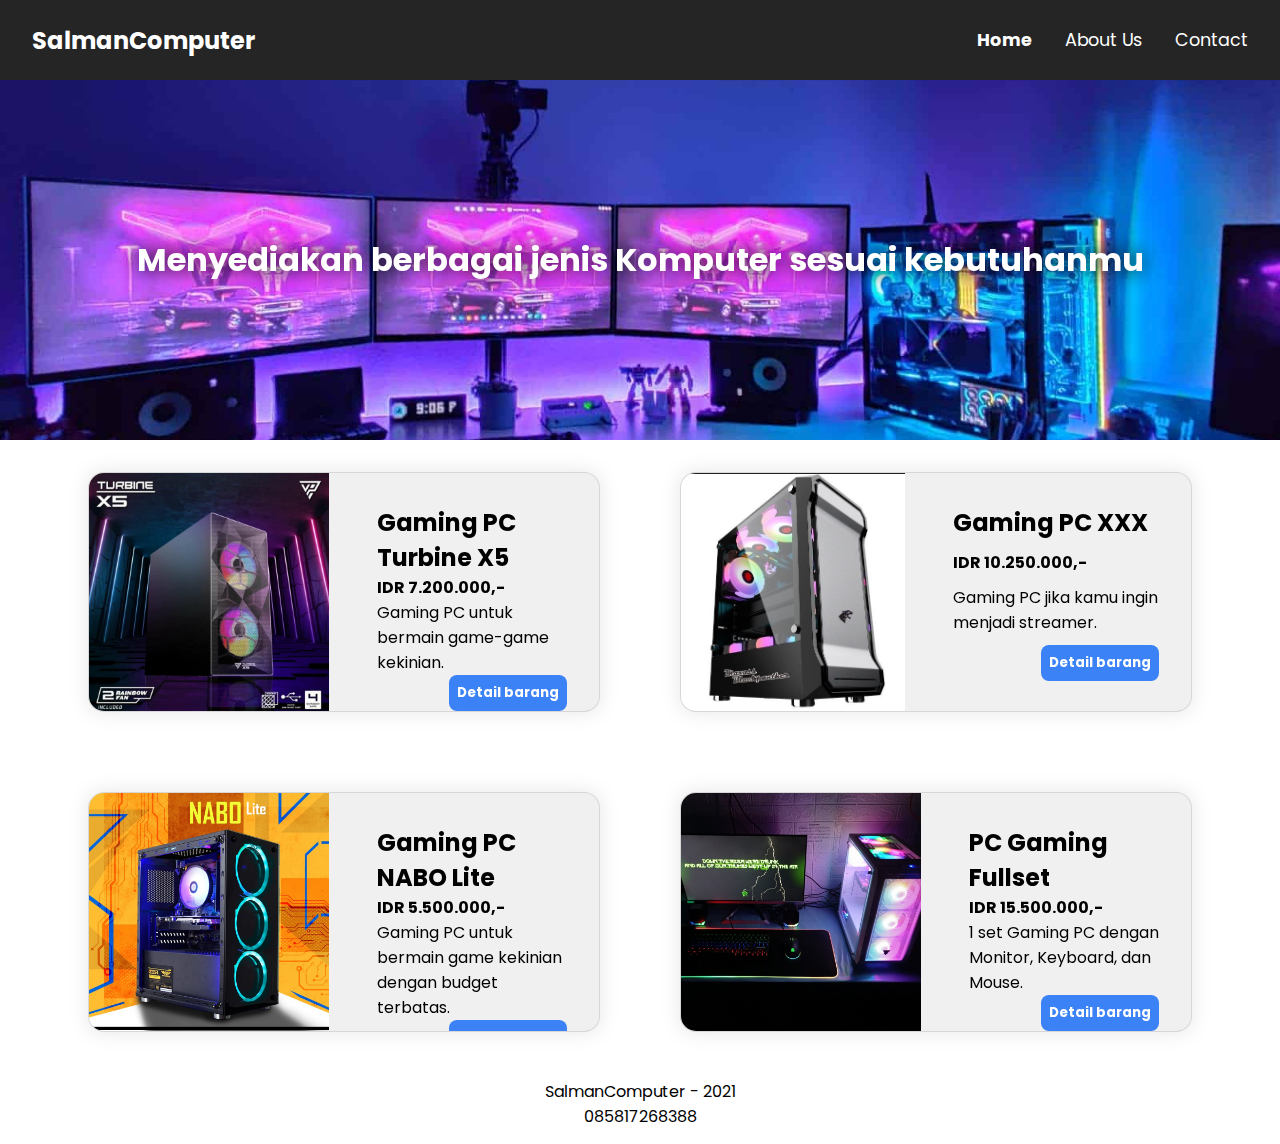
<file: projectku/index.html>
<!DOCTYPE html>
<html lang="en">
	<head>
		<meta charset="UTF-8" />
		<title>SalmanComputer</title>

		<link rel="stylesheet" href="style.css" />
		<script src="script.js" defer></script>
	</head>
	<body onload="indexGantiText()">
		<nav>
			<span class="logo">SalmanComputer</span>
			<div class="menu">
				<a href="index.html" class="menu active">Home</a>
				<a href="about.html" class="menu">About Us</a>
				<a href="contact.html" class="menu">Contact</a>
			</div>
		</nav>
		<div class="tengah">
			<h2 id="textTengah" class="hilang">Menyediakan berbagai jenis Komputer sesuai kebutuhanmu</h2>
		</div>
		<div class="konten">
			<div class="barang">
				<img src="img/1.jpg" alt="" class="preview" />
				<div class="detail">
					<h2>Gaming PC Turbine X5</h2>
					<h4>IDR 7.200.000,-</h4>
					<span>Gaming PC untuk bermain game-game kekinian.</span>
					<a href="produk/1.html"><button>Detail barang</button></a>
				</div>
			</div>
			<div class="barang">
				<img src="img/2.jpg" alt="" class="preview" />
				<div class="detail">
					<h2>Gaming PC XXX</h2>
					<h4>IDR 10.250.000,-</h4>
					<span>Gaming PC jika kamu ingin menjadi streamer.</span>
					<a href="produk/2.html"><button>Detail barang</button></a>
				</div>
			</div>
			<div class="barang">
				<img src="img/3.jpg" alt="" class="preview" />
				<div class="detail">
					<h2>Gaming PC NABO Lite</h2>
					<h4>IDR 5.500.000,-</h4>
					<span>Gaming PC untuk bermain game kekinian dengan budget terbatas.</span>
					<a href="produk/3.html"><button>Detail barang</button></a>
				</div>
			</div>
			<div class="barang">
				<img src="img/4.jpg" alt="" class="preview" />
				<div class="detail">
					<h2>PC Gaming Fullset</h2>
					<h4>IDR 15.500.000,-</h4>
					<span>1 set Gaming PC dengan Monitor, Keyboard, dan Mouse.</span>
					<a href="produk/4.html"><button>Detail barang</button></a>
				</div>
			</div>
		</div>
		<div class="footer">
			<span>SalmanComputer - 2021</span>
			<span id="tanggal"></span>
			<span>085817268388</span>
		</div>
	</body>
	<script>
	</script>
</html>
</file>
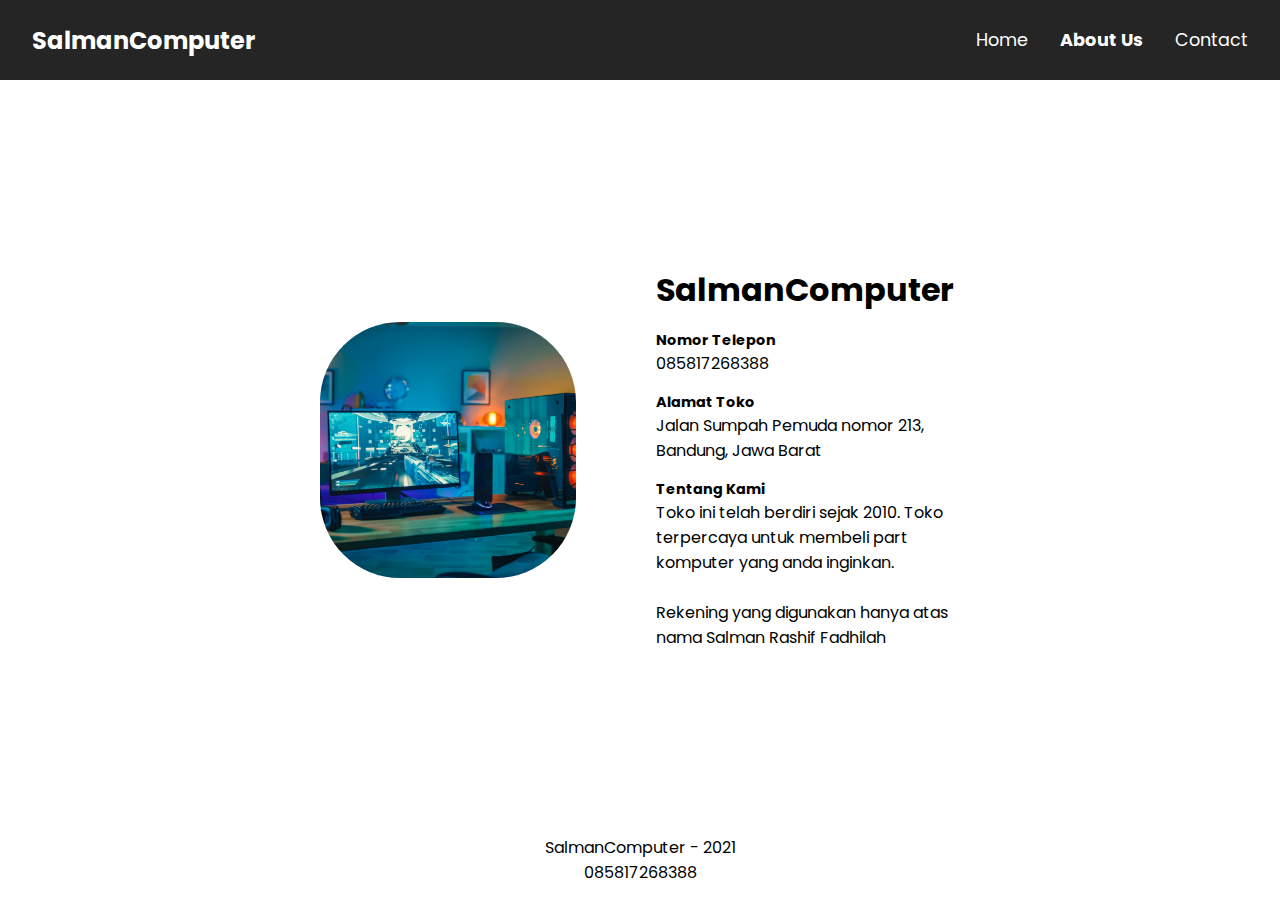
<file: projectku/about.html>
<!DOCTYPE html>
<html lang="en">
	<head>
		<meta charset="UTF-8" />
		<title>Tentang Kami - SalmanComputer</title>

		<link rel="stylesheet" href="style.css" />
		<script src="script.js" defer></script>
	</head>
	<body>
		<nav>
			<span class="logo">SalmanComputer</span>
			<div class="menu">
				<a href="index.html" class="menu">Home</a>
				<a href="about.html" class="menu active">About Us</a>
				<a href="contact.html" class="menu">Contact</a>
			</div>
		</nav>
		<div class="konten">
			<div class="about">
				<img src="img/about.jpg" alt="" />
				<div class="tentang">
					<h1>SalmanComputer</h1>
					<label>Nomor Telepon</label>
					<span>085817268388</span>
					<label>Alamat Toko</label>
					<span>Jalan Sumpah Pemuda nomor 213, Bandung, Jawa Barat</span>
					<label>Tentang Kami</label>
					<p
						>Toko ini telah berdiri sejak 2010. Toko terpercaya untuk membeli part komputer yang anda inginkan.<br /><br />Rekening yang digunakan hanya atas
						nama Salman Rashif Fadhilah</p
					>
				</div>
			</div>
		</div>
		<div class="footer">
			<span>SalmanComputer - 2021</span>
			<span id="tanggal"></span>
			<span>085817268388</span>
		</div>
	</body>

	<script></script>
</html>
</file>
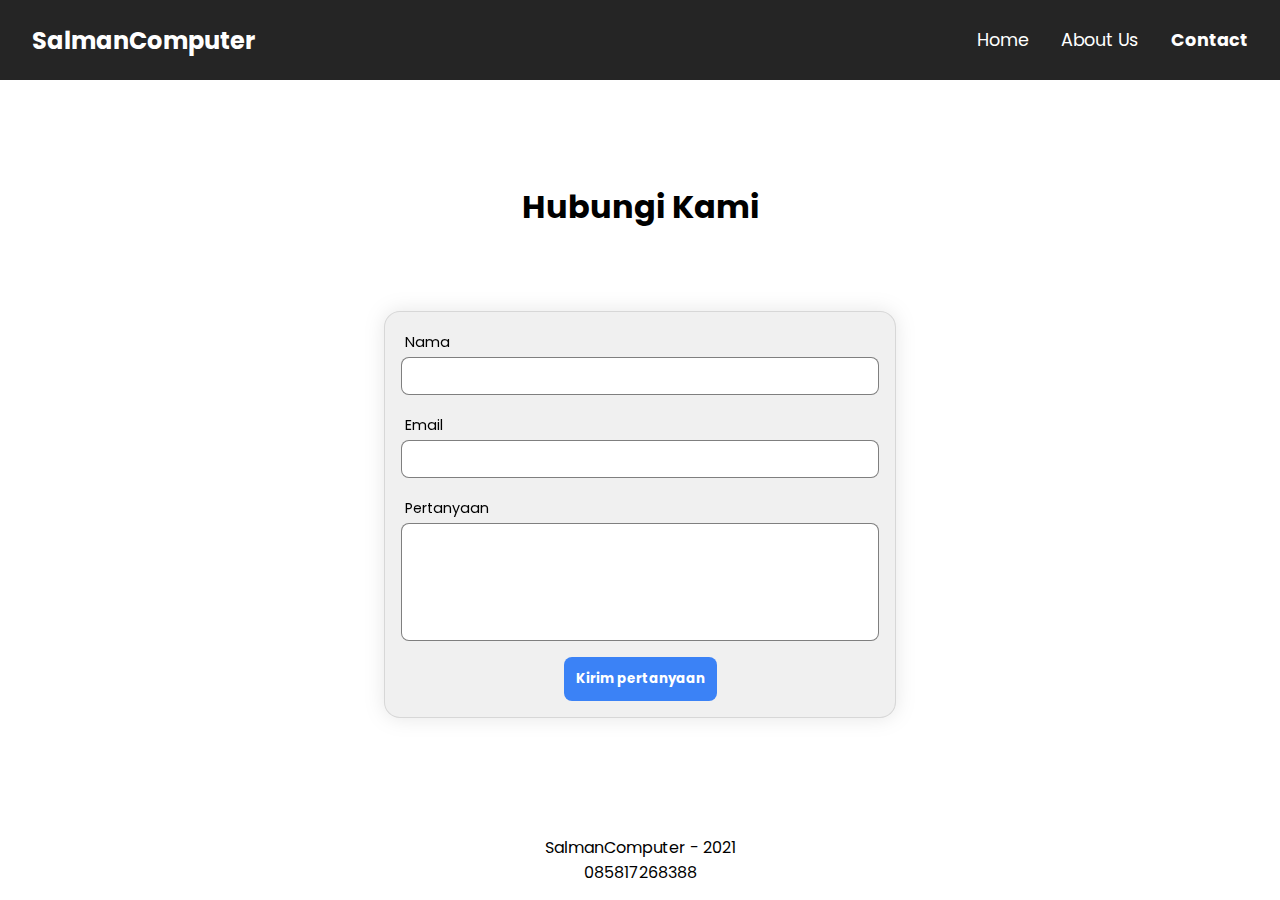
<file: projectku/contact.html>
<!DOCTYPE html>
<html lang="en">
	<head>
		<meta charset="UTF-8" />
		<title>Kontak - SalmanComputer</title>

		<link rel="stylesheet" href="style.css" />
		<script src="script.js" defer></script>
	</head>
	<body>
		<nav>
			<span class="logo">SalmanComputer</span>
			<div class="menu">
				<a href="index.html" class="menu">Home</a>
				<a href="about.html" class="menu">About Us</a>
				<a href="contact.html" class="menu active">Contact</a>
			</div>
		</nav>
		<div class="konten" style="flex-direction: column">
			<h1>Hubungi Kami</h1>
			<form action="">
				<label for="nama">Nama </label>
				<input type="text" name="nama" id="nama" autocomplete="off" required />
				<label for="email">Email</label>
				<input type="email" name="email" id="email" autocomplete="off" required />
				<label for="pertanyaan">Pertanyaan</label>
				<textarea name="pertanyaan" id="pertanyaan" rows="5" required></textarea>

				<button type="submit">Kirim pertanyaan</button>
			</form>
		</div>
		<div class="footer">
			<span>SalmanComputer - 2021</span>
			<span id="tanggal"></span>
			<span>085817268388</span>
		</div>
	</body>

	<script></script>
</html>
</file>
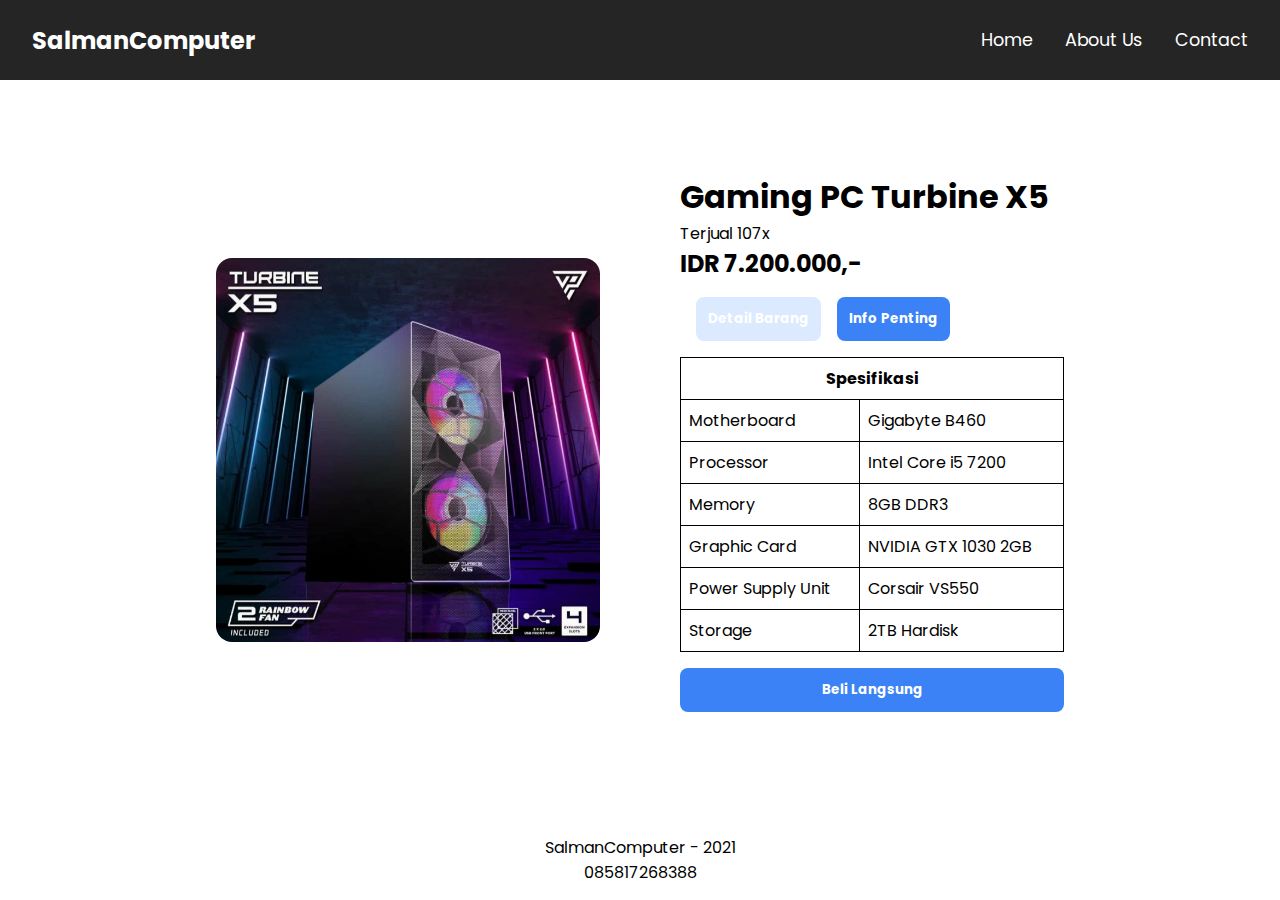
<file: projectku/produk/1.html>
<!DOCTYPE html>
<html lang="en">
	<head>
		<meta charset="UTF-8" />
		<title>Gaming PC Turbine X5 - SalmanComputer</title>

		<link rel="stylesheet" href="../style.css" />
		<script src="../script.js" defer></script>
	</head>
	<body>
		<nav>
			<span class="logo">SalmanComputer</span>
			<div class="menu">
				<a href="../index.html" class="menu">Home</a>
				<a href="../about.html" class="menu">About Us</a>
				<a href="../contact.html" class="menu">Contact</a>
			</div>
		</nav>
		<div class="konten">
			<div class="produk">
				<img src="../img/1.jpg" alt="komputer" />
				<div class="detailBarang">
					<div class="header">
						<h1>Gaming PC Turbine X5</h1>
						<span>Terjual 107x</span>
						<h2>IDR 7.200.000,-</h2>
					</div>

					<div class="tab">
						<button id="detail" disabled onclick="bukaDetail()">Detail Barang</button>
						<button id="info" onclick="bukaInfo()">Info Penting</button>
					</div>
					<div class="tabDetail">
						<table>
							<tr>
								<th colspan="2">Spesifikasi</th>
							</tr>
							<tr>
								<td>Motherboard</td>
								<td>Gigabyte B460</td>
							</tr>
							<tr>
								<td>Processor</td>
								<td>Intel Core i5 7200</td>
							</tr>
							<tr>
								<td>Memory</td>
								<td>8GB DDR3</td>
							</tr>
							<tr>
								<td>Graphic Card</td>
								<td>NVIDIA GTX 1030 2GB</td>
							</tr>
							<tr>
								<td>Power Supply Unit</td>
								<td>Corsair VS550</td>
							</tr>
							<tr>
								<td>Storage</td>
								<td>2TB Hardisk</td>
							</tr>
						</table>
					</div>
					<div class="tabInfo hidden">
						<p>
							・Untuk Standart pengiriman customer tidak perlu kawatir karena kita packing semakximal mungkin agar barang aman dari air dan kerusakan, SOP
							Packing bubble dan dus tebal pasti kita sertakan ketika packing. <br /><br />
							・Untuk pengiriman luar kota kita sangat menganjurkan menggunakan paket kayu di lapak yang telah kami sediakan agar barang aman dan selamat sampai
							tujuan. <br /><br />
							・Barang yang kami jual adalah new dan bergaransi resmi jadi ketika ada kendala jangan Jangan sungkan untuk menghubungi melalui Chat nomor kami.
						</p>
					</div>

					<button class="buy" onclick="bukaWhatsapp()">Beli Langsung</button>
				</div>
			</div>
		</div>
		<div class="footer">
			<span>SalmanComputer - 2021</span>
			<span id="tanggal"></span>
			<span>085817268388</span>
		</div>
	</body>

	<script></script>
</html>
</file>
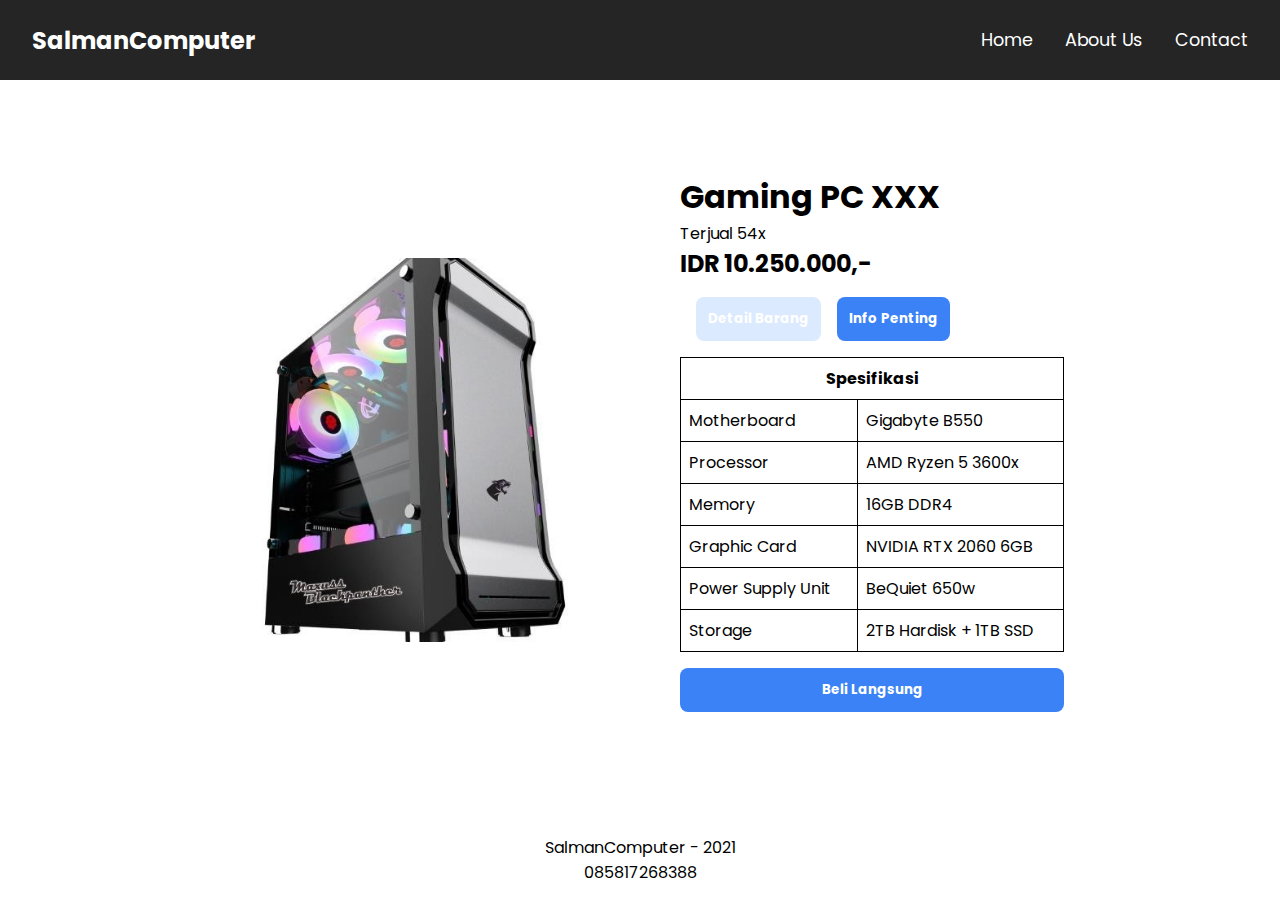
<file: projectku/produk/2.html>
<!DOCTYPE html>
<html lang="en">
	<head>
		<meta charset="UTF-8" />
		<title>Gaming PC XXX - SalmanComputer</title>

		<link rel="stylesheet" href="../style.css" />
		<script src="../script.js" defer></script>
	</head>
	<body>
		<nav>
			<span class="logo">SalmanComputer</span>
			<div class="menu">
				<a href="../index.html" class="menu">Home</a>
				<a href="../about.html" class="menu">About Us</a>
				<a href="../contact.html" class="menu">Contact</a>
			</div>
		</nav>
		<div class="konten">
			<div class="produk">
				<img src="../img/2.jpg" alt="komputer" />
				<div class="detailBarang">
					<div class="header">
						<h1>Gaming PC XXX</h1>
						<span>Terjual 54x</span>
						<h2>IDR 10.250.000,-</h2>
					</div>

					<div class="tab">
						<button id="detail" disabled onclick="bukaDetail()">Detail Barang</button>
						<button id="info" onclick="bukaInfo()">Info Penting</button>
					</div>
					<div class="tabDetail">
						<table>
							<tr>
								<th colspan="2">Spesifikasi</th>
							</tr>
							<tr>
								<td>Motherboard</td>
								<td>Gigabyte B550</td>
							</tr>
							<tr>
								<td>Processor</td>
								<td>AMD Ryzen 5 3600x</td>
							</tr>
							<tr>
								<td>Memory</td>
								<td>16GB DDR4</td>
							</tr>
							<tr>
								<td>Graphic Card</td>
								<td>NVIDIA RTX 2060 6GB</td>
							</tr>
							<tr>
								<td>Power Supply Unit</td>
								<td>BeQuiet 650w</td>
							</tr>
							<tr>
								<td>Storage</td>
								<td>2TB Hardisk + 1TB SSD</td>
							</tr>
						</table>
					</div>
					<div class="tabInfo hidden">
						<p>
							・Untuk Standart pengiriman customer tidak perlu kawatir karena kita packing semakximal mungkin agar barang aman dari air dan kerusakan, SOP
							Packing bubble dan dus tebal pasti kita sertakan ketika packing. <br /><br />
							・Untuk pengiriman luar kota kita sangat menganjurkan menggunakan paket kayu di lapak yang telah kami sediakan agar barang aman dan selamat sampai
							tujuan. <br /><br />
							・Barang yang kami jual adalah new dan bergaransi resmi jadi ketika ada kendala jangan Jangan sungkan untuk menghubungi melalui Chat nomor kami.
						</p>
					</div>

					<button class="buy" onclick="bukaWhatsapp()">Beli Langsung</button>
				</div>
			</div>
		</div>
		<div class="footer">
			<span>SalmanComputer - 2021</span>
			<span id="tanggal"></span>
			<span>085817268388</span>
		</div>
	</body>

	<script></script>
</html>
</file>
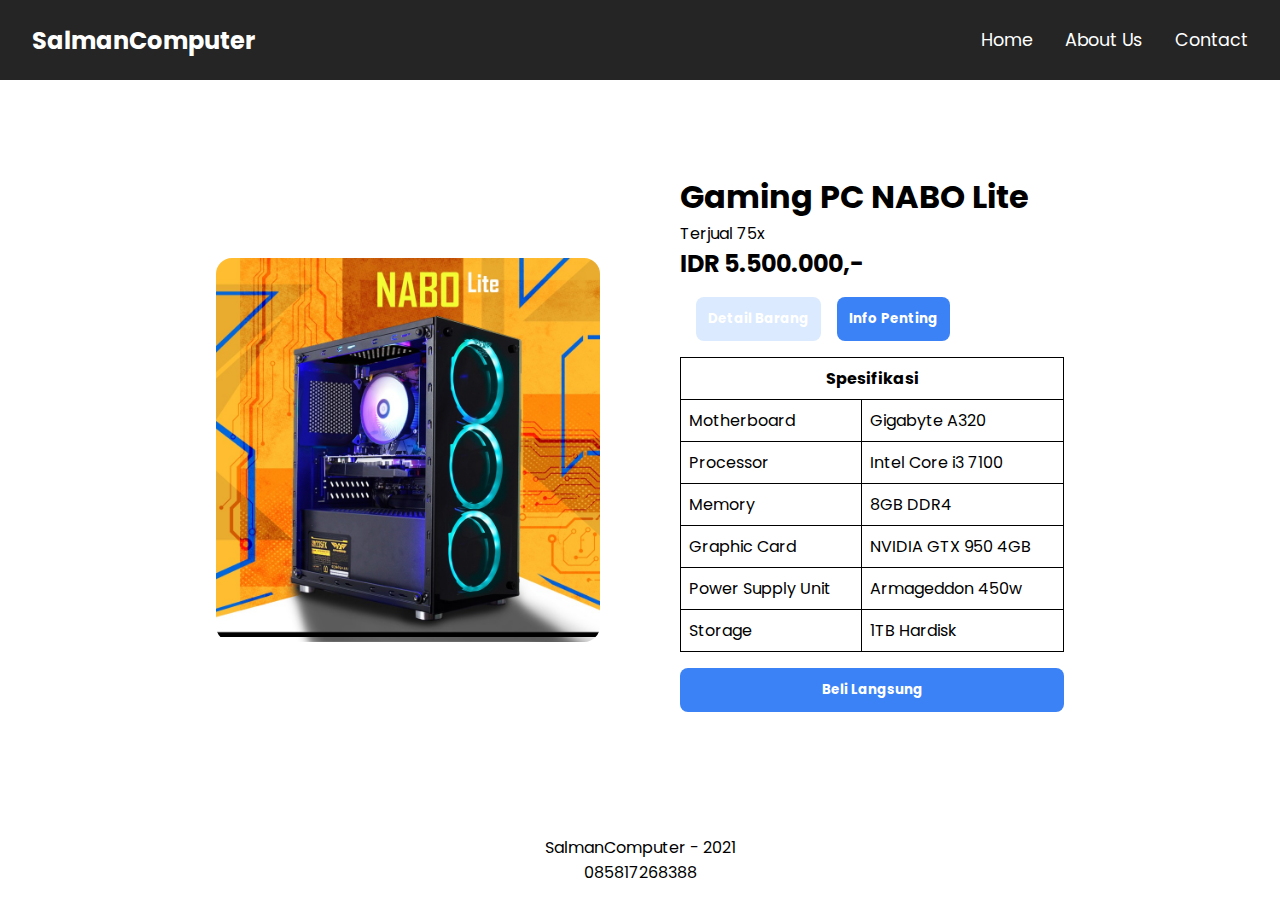
<file: projectku/produk/3.html>
<!DOCTYPE html>
<html lang="en">
	<head>
		<meta charset="UTF-8" />
		<title>Gaming PC NABO Lite - SalmanComputer</title>

		<link rel="stylesheet" href="../style.css" />
		<script src="../script.js" defer></script>
	</head>
	<body>
		<nav>
			<span class="logo">SalmanComputer</span>
			<div class="menu">
				<a href="../index.html" class="menu">Home</a>
				<a href="../about.html" class="menu">About Us</a>
				<a href="../contact.html" class="menu">Contact</a>
			</div>
		</nav>
		<div class="konten">
			<div class="produk">
				<img src="../img/3.jpg" alt="komputer" />
				<div class="detailBarang">
					<div class="header">
						<h1>Gaming PC NABO Lite</h1>
						<span>Terjual 75x</span>
						<h2>IDR 5.500.000,-</h2>
					</div>

					<div class="tab">
						<button id="detail" disabled onclick="bukaDetail()">Detail Barang</button>
						<button id="info" onclick="bukaInfo()">Info Penting</button>
					</div>
					<div class="tabDetail">
						<table>
							<tr>
								<th colspan="2">Spesifikasi</th>
							</tr>
							<tr>
								<td>Motherboard</td>
								<td>Gigabyte A320</td>
							</tr>
							<tr>
								<td>Processor</td>
								<td>Intel Core i3 7100</td>
							</tr>
							<tr>
								<td>Memory</td>
								<td>8GB DDR4</td>
							</tr>
							<tr>
								<td>Graphic Card</td>
								<td>NVIDIA GTX 950 4GB</td>
							</tr>
							<tr>
								<td>Power Supply Unit</td>
								<td>Armageddon 450w</td>
							</tr>
							<tr>
								<td>Storage</td>
								<td>1TB Hardisk</td>
							</tr>
						</table>
					</div>
					<div class="tabInfo hidden">
						<p>
							・Untuk Standart pengiriman customer tidak perlu kawatir karena kita packing semakximal mungkin agar barang aman dari air dan kerusakan, SOP
							Packing bubble dan dus tebal pasti kita sertakan ketika packing. <br /><br />
							・Untuk pengiriman luar kota kita sangat menganjurkan menggunakan paket kayu di lapak yang telah kami sediakan agar barang aman dan selamat sampai
							tujuan. <br /><br />
							・Barang yang kami jual adalah new dan bergaransi resmi jadi ketika ada kendala jangan Jangan sungkan untuk menghubungi melalui Chat nomor kami.
						</p>
					</div>

					<button class="buy" onclick="bukaWhatsapp()">Beli Langsung</button>
				</div>
			</div>
		</div>
		<div class="footer">
			<span>SalmanComputer - 2021</span>
			<span id="tanggal"></span>
			<span>085817268388</span>
		</div>
	</body>

	<script></script>
</html>
</file>
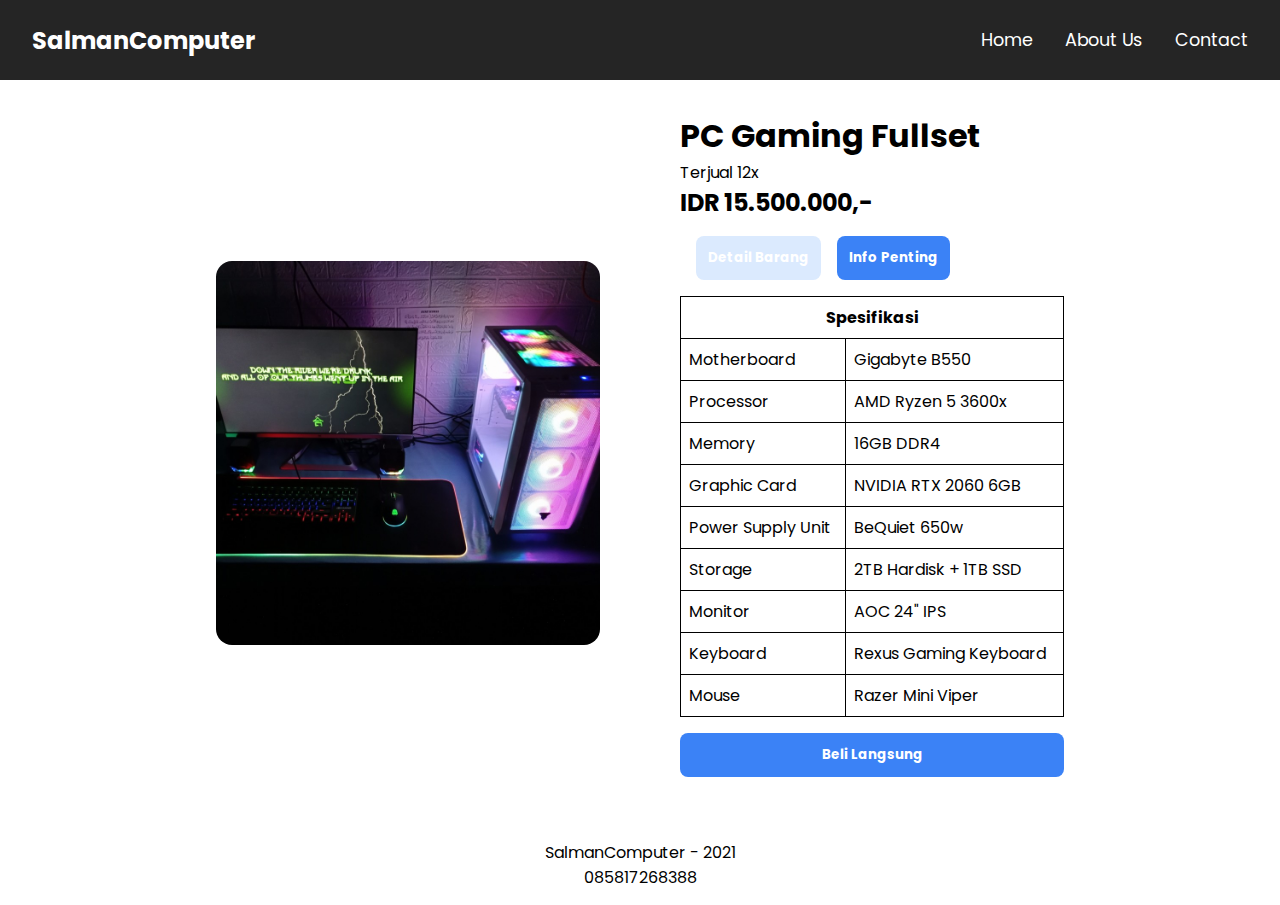
<file: projectku/produk/4.html>
<!DOCTYPE html>
<html lang="en">
	<head>
		<meta charset="UTF-8" />
		<title>SalmanComputer</title>

		<link rel="stylesheet" href="../style.css" />
		<script src="../script.js" defer></script>
	</head>
	<body>
		<nav>
			<span class="logo">SalmanComputer</span>
			<div class="menu">
				<a href="../index.html" class="menu">Home</a>
				<a href="../about.html" class="menu">About Us</a>
				<a href="../contact.html" class="menu">Contact</a>
			</div>
		</nav>
		<div class="konten">
			<div class="produk">
				<img src="../img/4.jpg" alt="komputer" />
				<div class="detailBarang">
					<div class="header">
						<h1>PC Gaming Fullset</h1>
						<span>Terjual 12x</span>
						<h2>IDR 15.500.000,-</h2>
					</div>

					<div class="tab">
						<button id="detail" disabled onclick="bukaDetail()">Detail Barang</button>
						<button id="info" onclick="bukaInfo()">Info Penting</button>
					</div>
					<div class="tabDetail">
						<table>
							<tr>
								<th colspan="2">Spesifikasi</th>
							</tr>
							<tr>
								<td>Motherboard</td>
								<td>Gigabyte B550</td>
							</tr>
							<tr>
								<td>Processor</td>
								<td>AMD Ryzen 5 3600x</td>
							</tr>
							<tr>
								<td>Memory</td>
								<td>16GB DDR4</td>
							</tr>
							<tr>
								<td>Graphic Card</td>
								<td>NVIDIA RTX 2060 6GB</td>
							</tr>
							<tr>
								<td>Power Supply Unit</td>
								<td>BeQuiet 650w</td>
							</tr>
							<tr>
								<td>Storage</td>
								<td>2TB Hardisk + 1TB SSD</td>
							</tr>
							<tr>
								<td>Monitor</td>
								<td>AOC 24" IPS</td>
							</tr>
							<tr>
								<td>Keyboard</td>
								<td>Rexus Gaming Keyboard</td>
							</tr>
							<tr>
								<td>Mouse</td>
								<td>Razer Mini Viper</td>
							</tr>
						</table>
					</div>
					<div class="tabInfo hidden">
						<p>
							・Untuk Standart pengiriman customer tidak perlu kawatir karena kita packing semakximal mungkin agar barang aman dari air dan kerusakan, SOP
							Packing bubble dan dus tebal pasti kita sertakan ketika packing. <br /><br />
							・Untuk pengiriman luar kota kita sangat menganjurkan menggunakan paket kayu di lapak yang telah kami sediakan agar barang aman dan selamat sampai
							tujuan. <br /><br />
							・Barang yang kami jual adalah new dan bergaransi resmi jadi ketika ada kendala jangan Jangan sungkan untuk menghubungi melalui Chat nomor kami.
						</p>
					</div>

					<button class="buy" onclick="bukaWhatsapp()">Beli Langsung</button>
				</div>
			</div>
		</div>
		<div class="footer">
			<span>SalmanComputer - 2021</span>
			<span id="tanggal"></span>
			<span>085817268388</span>
		</div>
	</body>

	<script></script>
</html>
</file>
<file: projectku/style.css>
@import url("https://fonts.googleapis.com/css2?family=Poppins:wght@200;400;600;700&display=swap");

* {
  padding: 0;
  margin: 0;
  -webkit-box-sizing: border-box;
  box-sizing: border-box;
  font-family: 'Poppins', sans-serif;
}

.hidden {
  display: none;
}

body {
  min-height: 100vh;
  display: -webkit-box;
  display: -ms-flexbox;
  display: flex;
  -webkit-box-orient: vertical;
  -webkit-box-direction: normal;
  -ms-flex-direction: column;
  flex-direction: column;
  -webkit-box-pack: justify;
  -ms-flex-pack: justify;
  justify-content: space-between;
}

nav {
  max-width: 100vw;
  height: 5rem;
  display: -webkit-box;
  display: -ms-flexbox;
  display: flex;
  -webkit-box-pack: justify;
  -ms-flex-pack: justify;
  justify-content: space-between;
  -webkit-box-align: center;
  -ms-flex-align: center;
  align-items: center;
  background: #252525;
}

nav span.logo {
  font-size: 1.5rem;
  font-weight: bold;
  color: white;
  margin: 2rem;
}

nav div.menu {
  margin: 2rem;
  font-size: 1.1rem;
  display: -webkit-box;
  display: -ms-flexbox;
  display: flex;
  gap: 2rem;
}

nav div.menu a.menu {
  color: white;
  text-decoration: none;
}

nav div.menu a.active {
  font-weight: bold;
}

div.tengah {
  width: 100vw;
  height: 40vh;
  display: -webkit-box;
  display: -ms-flexbox;
  display: flex;
  -webkit-box-pack: center;
  -ms-flex-pack: center;
  justify-content: center;
  -webkit-box-align: center;
  -ms-flex-align: center;
  align-items: center;
  background: url(img/tengah.jpg) no-repeat center center;
  background-size: cover;
}

div.tengah h2 {
  color: white;
  font-size: 2rem;
  -webkit-filter: drop-shadow(0 0 10px black);
  filter: drop-shadow(0 0 10px black);
  -webkit-transition: opacity 0.25s;
  transition: opacity 0.25s;
}

div.konten {
  background: #fff;
  margin: 2rem;
  display: -webkit-box;
  display: -ms-flexbox;
  display: flex;
  -ms-flex-wrap: wrap;
  flex-wrap: wrap;
  -webkit-box-pack: center;
  -ms-flex-pack: center;
  justify-content: center;
  -webkit-box-align: center;
  -ms-flex-align: center;
  align-items: center;
  gap: 5rem;
}

div.konten div.barang {
  max-width: 40vw;
  width: 80vw;
  height: 15rem;
  display: -webkit-box;
  display: -ms-flexbox;
  display: flex;
  -webkit-box-pack: center;
  -ms-flex-pack: center;
  justify-content: center;
  gap: 1rem;
  background: #f0f0f0;
  border: 1px solid rgba(0, 0, 0, 0.1);
  border-radius: 1rem;
  overflow: hidden;
  -webkit-filter: drop-shadow(0 0 10px rgba(0, 0, 0, 0.1));
  filter: drop-shadow(0 0 10px rgba(0, 0, 0, 0.1));
}

div.konten div.barang img {
  width: 15rem;
  height: 15rem;
}

div.konten div.barang div.detail {
  height: 15rem;
  width: 100%;
  display: -webkit-box;
  display: -ms-flexbox;
  display: flex;
  -webkit-box-orient: vertical;
  -webkit-box-direction: normal;
  -ms-flex-direction: column;
  flex-direction: column;
  -webkit-box-pack: justify;
  -ms-flex-pack: justify;
  justify-content: space-between;
  padding: 2rem;
}

div.konten div.barang div.detail a {
  margin-left: auto;
}

div.konten div.barang div.detail a button {
  padding: 0.5rem;
  border: none;
  outline: none;
  border-radius: 0.5rem;
  background: #3b82f6;
  color: white;
  font-weight: bold;
  cursor: pointer;
}

div.konten form {
  min-width: 40vw;
  max-width: 50vw;
  display: -webkit-box;
  display: -ms-flexbox;
  display: flex;
  -webkit-box-orient: vertical;
  -webkit-box-direction: normal;
  -ms-flex-direction: column;
  flex-direction: column;
  background: #f0f0f0;
  padding: 1rem;
  border-radius: 1rem;
  border: 1px solid rgba(0, 0, 0, 0.1);
  -webkit-filter: drop-shadow(0 0 10px rgba(0, 0, 0, 0.1));
  filter: drop-shadow(0 0 10px rgba(0, 0, 0, 0.1));
}

div.konten form label {
  font-size: 0.9rem;
  margin: 0.25rem;
}

div.konten form input,
div.konten form textarea {
  margin-bottom: 1rem;
  font-family: 'Poppins', sans-serif;
  padding: 0.5rem;
  outline: none;
  border: 1px solid rgba(0, 0, 0, 0.5);
  border-radius: 0.5rem;
  resize: none;
}

div.konten form input:hover,
div.konten form textarea:hover {
  border: 1px solid #60a5fa;
}

div.konten form input:focus,
div.konten form textarea:focus {
  border: 1px solid #2563eb;
}

div.konten form button {
  width: -webkit-fit-content;
  width: -moz-fit-content;
  width: fit-content;
  margin: auto;
  padding: 0.75rem;
  border: none;
  outline: none;
  border-radius: 0.5rem;
  background: #3b82f6;
  color: white;
  font-weight: bold;
  cursor: pointer;
}

div.konten form button:hover {
  background: #2563eb;
}

div.konten div.about {
  max-width: 50vw;
  display: -webkit-box;
  display: -ms-flexbox;
  display: flex;
  -webkit-box-pack: center;
  -ms-flex-pack: center;
  justify-content: center;
  -webkit-box-align: center;
  -ms-flex-align: center;
  align-items: center;
  overflow: hidden;
  gap: 5rem;
}

div.konten div.about img {
  width: 20vw;
  height: 20vw;
  -o-object-fit: cover;
  object-fit: cover;
  border-radius: 5rem;
}

div.konten div.about div.tentang {
  display: -webkit-box;
  display: -ms-flexbox;
  display: flex;
  -webkit-box-orient: vertical;
  -webkit-box-direction: normal;
  -ms-flex-direction: column;
  flex-direction: column;
}

div.konten div.about div.tentang h1 {
  margin: 1rem 0;
}

div.konten div.about div.tentang label {
  font-size: 0.9rem;
  font-weight: bold;
}

div.konten div.about div.tentang span {
  font-size: 1rem;
  margin-bottom: 1rem;
}

div.konten div.produk {
  display: -webkit-box;
  display: -ms-flexbox;
  display: flex;
  -webkit-box-pack: center;
  -ms-flex-pack: center;
  justify-content: center;
  -webkit-box-align: center;
  -ms-flex-align: center;
  align-items: center;
  width: 80vw;
  gap: 5rem;
}

div.konten div.produk img {
  border-radius: 1rem;
  width: 30vw;
  height: 30vw;
  -o-object-fit: cover;
  object-fit: cover;
}

div.konten div.produk div.detailBarang {
  display: -webkit-box;
  display: -ms-flexbox;
  display: flex;
  -webkit-box-orient: vertical;
  -webkit-box-direction: normal;
  -ms-flex-direction: column;
  flex-direction: column;
  -webkit-box-pack: start;
  -ms-flex-pack: start;
  justify-content: start;
  max-width: 30vw;
  min-width: 30vw;
}

div.konten div.produk div.detailBarang div.tab {
  display: -webkit-box;
  display: -ms-flexbox;
  display: flex;
  -webkit-box-pack: start;
  -ms-flex-pack: start;
  justify-content: start;
  gap: 1rem;
  margin: 1rem;
}

div.konten div.produk div.detailBarang div.tab button {
  width: -webkit-fit-content;
  width: -moz-fit-content;
  width: fit-content;
  padding: 0.75rem;
  border: none;
  outline: none;
  border-radius: 0.5rem;
  background: #3b82f6;
  color: white;
  font-weight: bold;
  cursor: pointer;
}

div.konten div.produk div.detailBarang div.tab button:hover {
  background: #2563eb;
}

div.konten div.produk div.detailBarang div.tab button[disabled] {
  background: #dbeafe;
}

div.konten div.produk div.detailBarang table {
  border-collapse: collapse;
  width: 100%;
}

div.konten div.produk div.detailBarang td,
div.konten div.produk div.detailBarang th {
  border: 1px solid black;
  padding: 0.5rem;
}

div.konten div.produk div.detailBarang button.buy {
  width: 100%;
  margin: 1rem auto;
  padding: 0.75rem;
  border: none;
  outline: none;
  border-radius: 0.5rem;
  background: #3b82f6;
  color: white;
  font-weight: bold;
  cursor: pointer;
}

div.konten div.produk div.detailBarang button.buy:hover {
  background: #2563eb;
}

div.footer {
  width: 100vw;
  height: 5rem;
  display: -webkit-box;
  display: -ms-flexbox;
  display: flex;
  -webkit-box-orient: vertical;
  -webkit-box-direction: normal;
  -ms-flex-direction: column;
  flex-direction: column;
  -webkit-box-pack: center;
  -ms-flex-pack: center;
  justify-content: center;
  -webkit-box-align: center;
  -ms-flex-align: center;
  align-items: center;
}

/*# sourceMappingURL=style.css.map */
</file>
